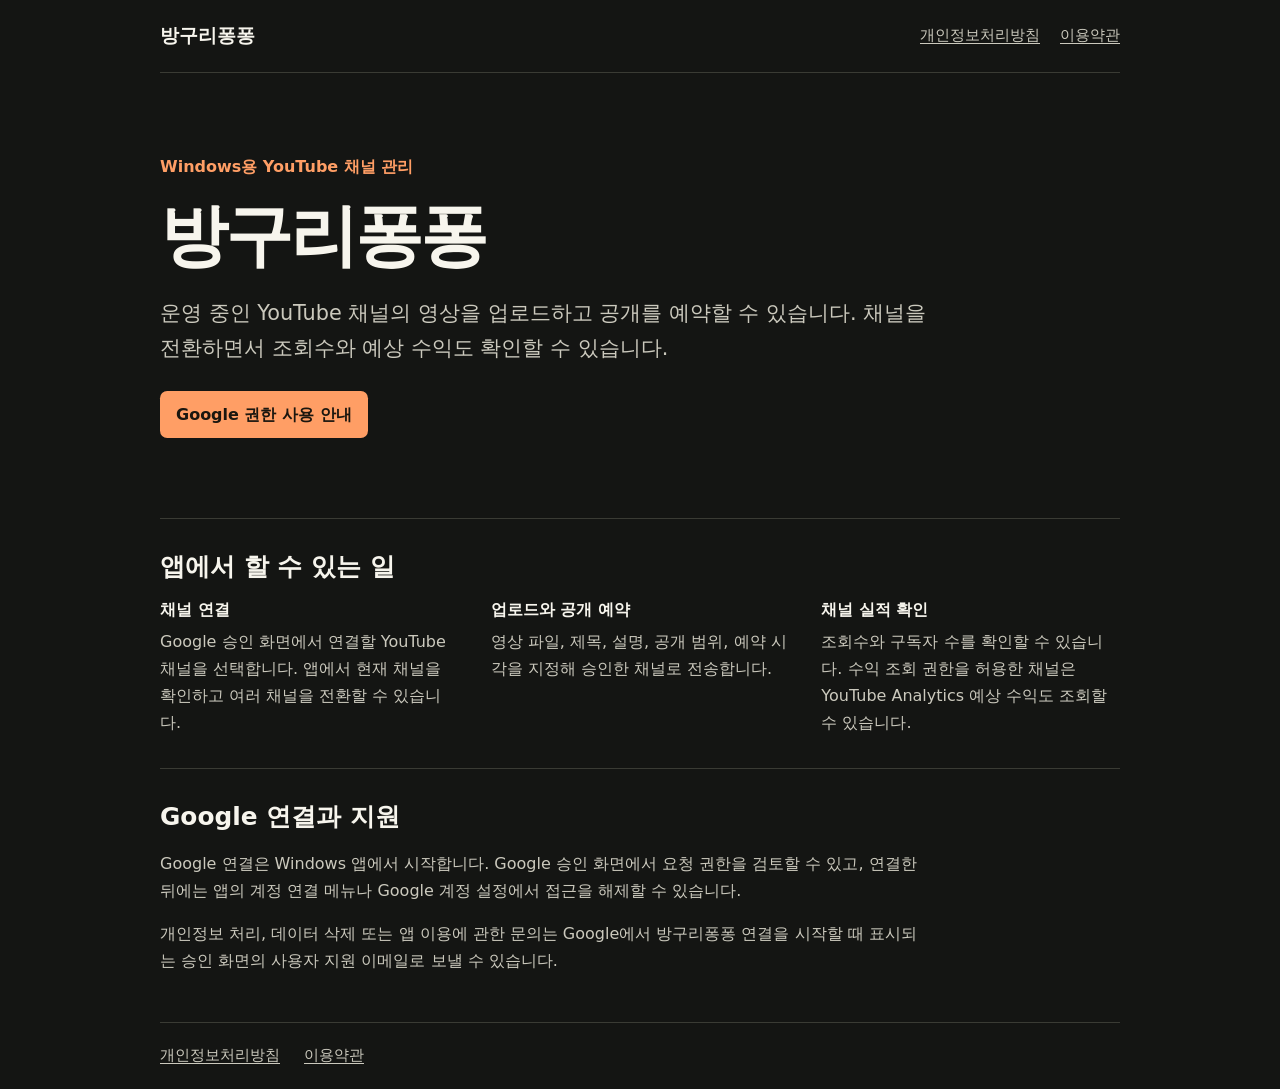
<file: index.html>
<!doctype html>
<html lang="ko">
<head>
  <meta charset="utf-8">
  <meta name="viewport" content="width=device-width, initial-scale=1">
  <meta name="description" content="방구리퐁퐁은 YouTube 채널의 업로드, 예약, 실적 확인을 지원하는 Windows 앱입니다.">
  <title>방구리퐁퐁 | YouTube 채널 관리</title>
  <link rel="stylesheet" href="style.css">
</head>
<body>
<header class="header"><a class="brand" href="./">방구리퐁퐁</a><nav aria-label="사이트 메뉴"><a href="privacy.html">개인정보처리방침</a><a href="terms.html">이용약관</a></nav></header>
<main>
  <section class="hero" aria-labelledby="title">
    <p class="eyebrow">Windows용 YouTube 채널 관리</p>
    <h1 id="title">방구리퐁퐁</h1>
    <p class="intro">운영 중인 YouTube 채널의 영상을 업로드하고 공개를 예약할 수 있습니다. 채널을 전환하면서 조회수와 예상 수익도 확인할 수 있습니다.</p>
    <a class="primary" href="privacy.html">Google 권한 사용 안내</a>
  </section>
  <section class="section" aria-labelledby="functions">
    <h2 id="functions">앱에서 할 수 있는 일</h2>
    <dl class="features">
      <div><dt>채널 연결</dt><dd>Google 승인 화면에서 연결할 YouTube 채널을 선택합니다. 앱에서 현재 채널을 확인하고 여러 채널을 전환할 수 있습니다.</dd></div>
      <div><dt>업로드와 공개 예약</dt><dd>영상 파일, 제목, 설명, 공개 범위, 예약 시각을 지정해 승인한 채널로 전송합니다.</dd></div>
      <div><dt>채널 실적 확인</dt><dd>조회수와 구독자 수를 확인할 수 있습니다. 수익 조회 권한을 허용한 채널은 YouTube Analytics 예상 수익도 조회할 수 있습니다.</dd></div>
    </dl>
  </section>
  <section class="section" aria-labelledby="permissions">
    <h2 id="permissions">Google 연결과 지원</h2>
    <p>Google 연결은 Windows 앱에서 시작합니다. Google 승인 화면에서 요청 권한을 검토할 수 있고, 연결한 뒤에는 앱의 계정 연결 메뉴나 Google 계정 설정에서 접근을 해제할 수 있습니다.</p>
    <p>개인정보 처리, 데이터 삭제 또는 앱 이용에 관한 문의는 Google에서 방구리퐁퐁 연결을 시작할 때 표시되는 승인 화면의 사용자 지원 이메일로 보낼 수 있습니다.</p>
  </section>
</main>
<footer class="footer"><a href="privacy.html">개인정보처리방침</a><a href="terms.html">이용약관</a></footer>
</body>
</html>
</file>
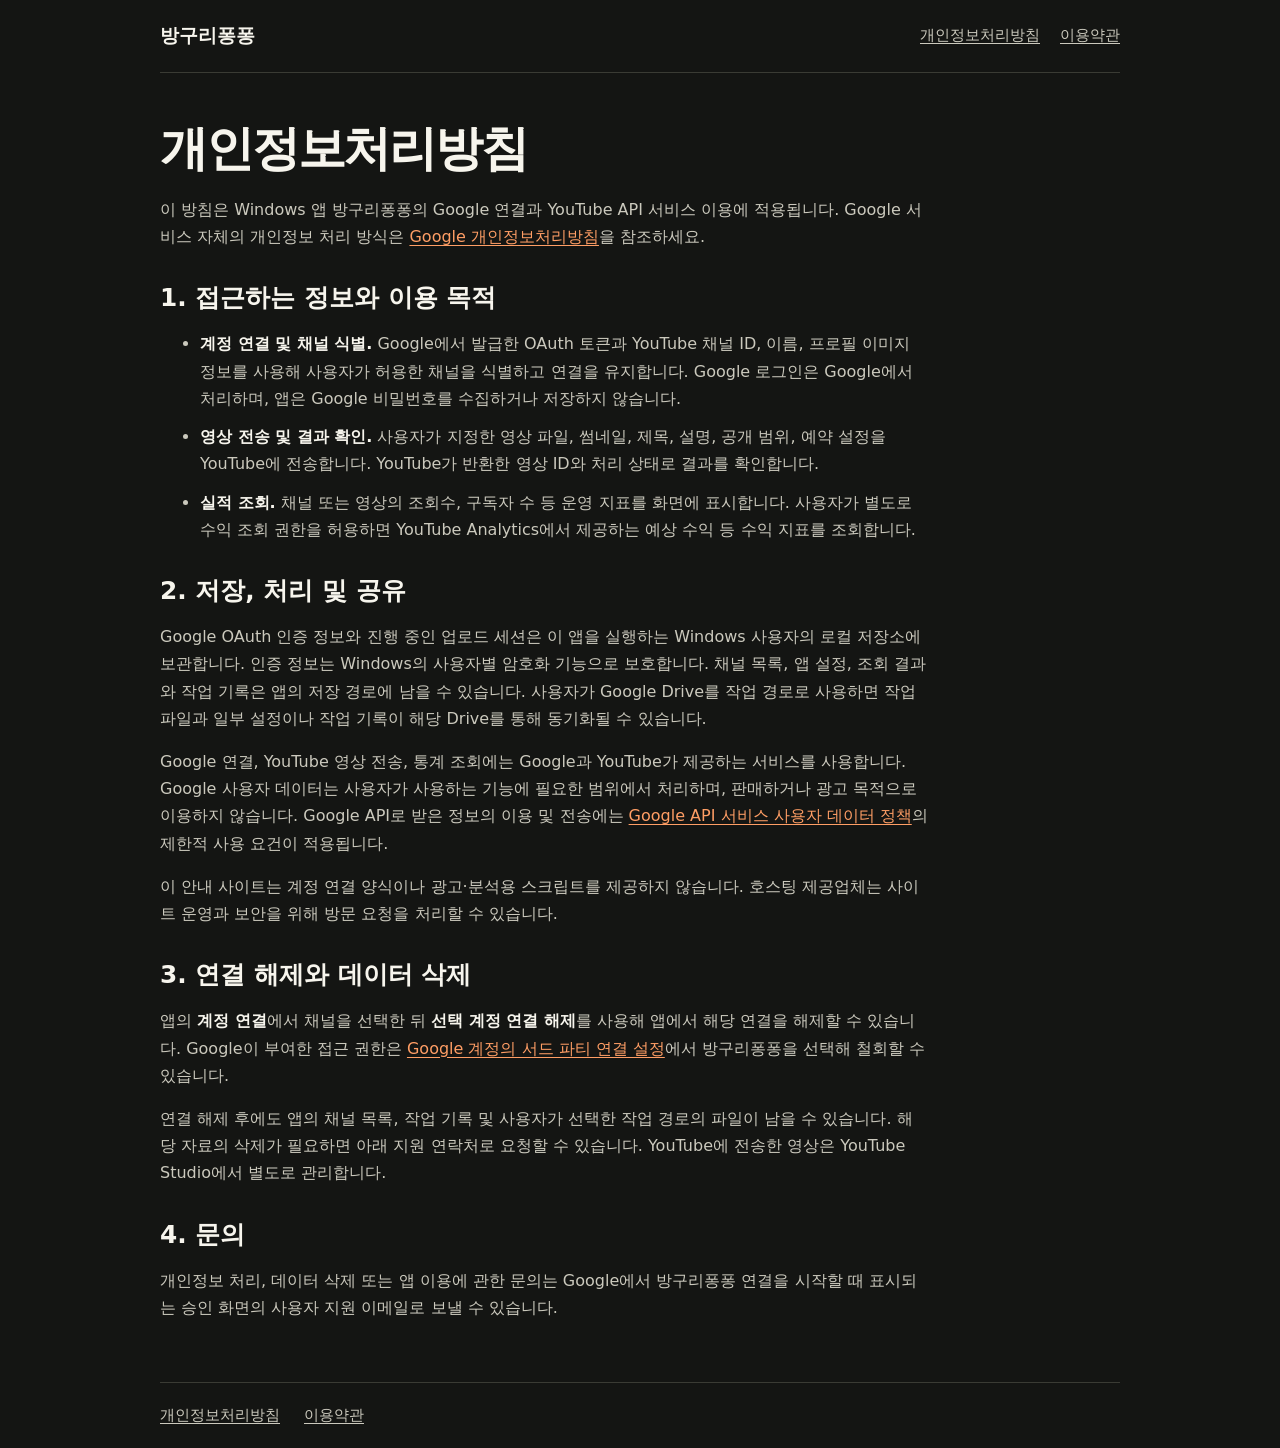
<file: privacy.html>
<!doctype html>
<html lang="ko">
<head>
  <meta charset="utf-8">
  <meta name="viewport" content="width=device-width, initial-scale=1">
  <meta name="description" content="방구리퐁퐁의 YouTube API 데이터 접근, 사용, 저장, 삭제 안내입니다.">
  <title>개인정보처리방침 | 방구리퐁퐁</title>
  <link rel="stylesheet" href="style.css">
</head>
<body>
<header class="header"><a class="brand" href="./">방구리퐁퐁</a><nav aria-label="사이트 메뉴"><a href="privacy.html">개인정보처리방침</a><a href="terms.html">이용약관</a></nav></header>
<main class="document">
  <h1>개인정보처리방침</h1>
  <p>이 방침은 Windows 앱 방구리퐁퐁의 Google 연결과 YouTube API 서비스 이용에 적용됩니다. Google 서비스 자체의 개인정보 처리 방식은 <a href="https://policies.google.com/privacy?hl=ko">Google 개인정보처리방침</a>을 참조하세요.</p>
  <section>
    <h2>1. 접근하는 정보와 이용 목적</h2>
    <ul>
      <li><strong>계정 연결 및 채널 식별.</strong> Google에서 발급한 OAuth 토큰과 YouTube 채널 ID, 이름, 프로필 이미지 정보를 사용해 사용자가 허용한 채널을 식별하고 연결을 유지합니다. Google 로그인은 Google에서 처리하며, 앱은 Google 비밀번호를 수집하거나 저장하지 않습니다.</li>
      <li><strong>영상 전송 및 결과 확인.</strong> 사용자가 지정한 영상 파일, 썸네일, 제목, 설명, 공개 범위, 예약 설정을 YouTube에 전송합니다. YouTube가 반환한 영상 ID와 처리 상태로 결과를 확인합니다.</li>
      <li><strong>실적 조회.</strong> 채널 또는 영상의 조회수, 구독자 수 등 운영 지표를 화면에 표시합니다. 사용자가 별도로 수익 조회 권한을 허용하면 YouTube Analytics에서 제공하는 예상 수익 등 수익 지표를 조회합니다.</li>
    </ul>
  </section>
  <section>
    <h2>2. 저장, 처리 및 공유</h2>
    <p>Google OAuth 인증 정보와 진행 중인 업로드 세션은 이 앱을 실행하는 Windows 사용자의 로컬 저장소에 보관합니다. 인증 정보는 Windows의 사용자별 암호화 기능으로 보호합니다. 채널 목록, 앱 설정, 조회 결과와 작업 기록은 앱의 저장 경로에 남을 수 있습니다. 사용자가 Google Drive를 작업 경로로 사용하면 작업 파일과 일부 설정이나 작업 기록이 해당 Drive를 통해 동기화될 수 있습니다.</p>
    <p>Google 연결, YouTube 영상 전송, 통계 조회에는 Google과 YouTube가 제공하는 서비스를 사용합니다. Google 사용자 데이터는 사용자가 사용하는 기능에 필요한 범위에서 처리하며, 판매하거나 광고 목적으로 이용하지 않습니다. Google API로 받은 정보의 이용 및 전송에는 <a href="https://developers.google.com/terms/api-services-user-data-policy">Google API 서비스 사용자 데이터 정책</a>의 제한적 사용 요건이 적용됩니다.</p>
    <p>이 안내 사이트는 계정 연결 양식이나 광고·분석용 스크립트를 제공하지 않습니다. 호스팅 제공업체는 사이트 운영과 보안을 위해 방문 요청을 처리할 수 있습니다.</p>
  </section>
  <section>
    <h2>3. 연결 해제와 데이터 삭제</h2>
    <p>앱의 <strong>계정 연결</strong>에서 채널을 선택한 뒤 <strong>선택 계정 연결 해제</strong>를 사용해 앱에서 해당 연결을 해제할 수 있습니다. Google이 부여한 접근 권한은 <a href="https://myaccount.google.com/connections?hl=ko">Google 계정의 서드 파티 연결 설정</a>에서 방구리퐁퐁을 선택해 철회할 수 있습니다.</p>
    <p>연결 해제 후에도 앱의 채널 목록, 작업 기록 및 사용자가 선택한 작업 경로의 파일이 남을 수 있습니다. 해당 자료의 삭제가 필요하면 아래 지원 연락처로 요청할 수 있습니다. YouTube에 전송한 영상은 YouTube Studio에서 별도로 관리합니다.</p>
  </section>
  <section>
    <h2>4. 문의</h2>
    <p>개인정보 처리, 데이터 삭제 또는 앱 이용에 관한 문의는 Google에서 방구리퐁퐁 연결을 시작할 때 표시되는 승인 화면의 사용자 지원 이메일로 보낼 수 있습니다.</p>
  </section>
</main>
<footer class="footer"><a href="privacy.html">개인정보처리방침</a><a href="terms.html">이용약관</a></footer>
</body>
</html>
</file>
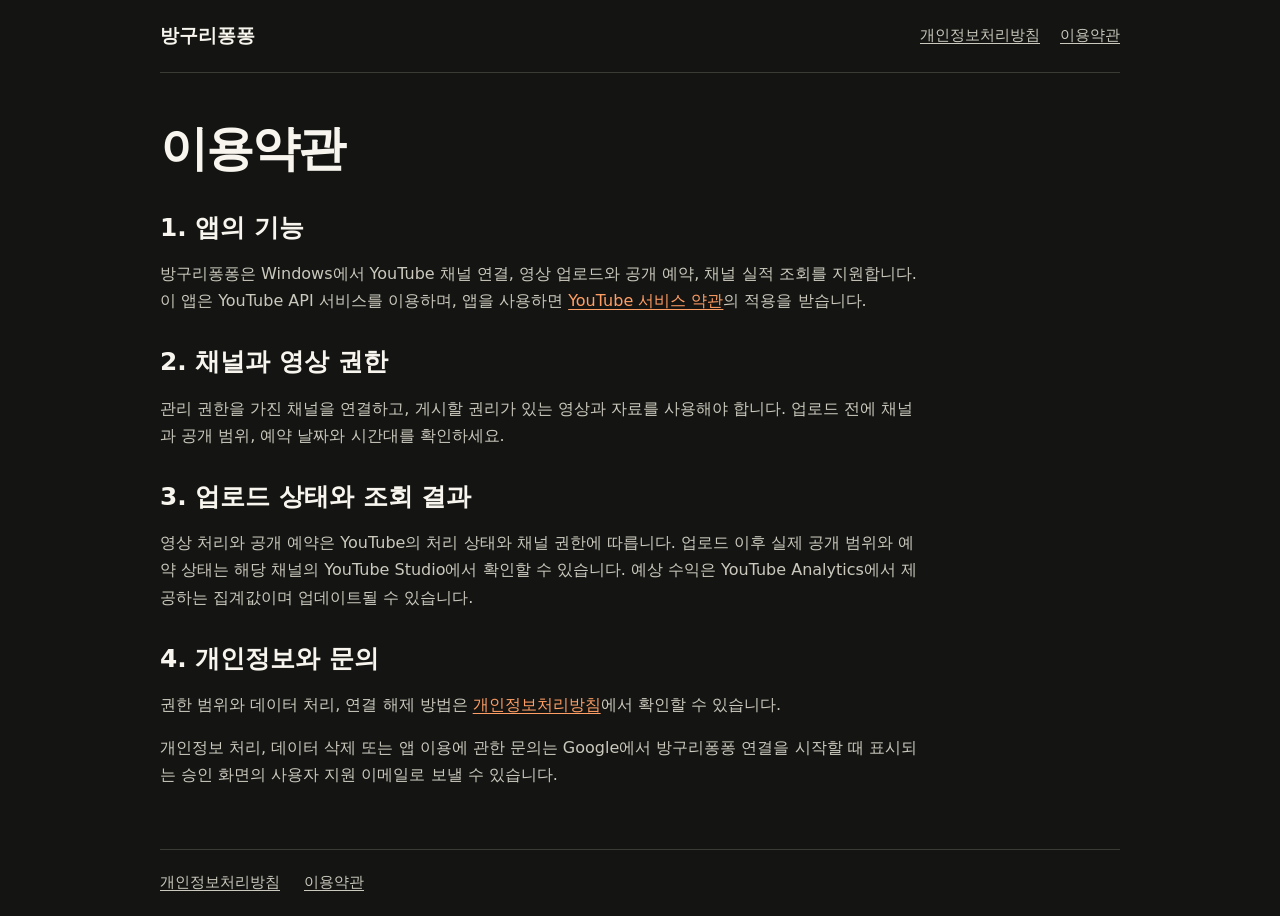
<file: terms.html>
<!doctype html>
<html lang="ko">
<head>
  <meta charset="utf-8">
  <meta name="viewport" content="width=device-width, initial-scale=1">
  <meta name="description" content="방구리퐁퐁의 채널 연결, 업로드 및 예약 이용 조건입니다.">
  <title>이용약관 | 방구리퐁퐁</title>
  <link rel="stylesheet" href="style.css">
</head>
<body>
<header class="header"><a class="brand" href="./">방구리퐁퐁</a><nav aria-label="사이트 메뉴"><a href="privacy.html">개인정보처리방침</a><a href="terms.html">이용약관</a></nav></header>
<main class="document">
  <h1>이용약관</h1>
  <section>
    <h2>1. 앱의 기능</h2>
    <p>방구리퐁퐁은 Windows에서 YouTube 채널 연결, 영상 업로드와 공개 예약, 채널 실적 조회를 지원합니다. 이 앱은 YouTube API 서비스를 이용하며, 앱을 사용하면 <a href="https://www.youtube.com/t/terms?hl=ko">YouTube 서비스 약관</a>의 적용을 받습니다.</p>
  </section>
  <section>
    <h2>2. 채널과 영상 권한</h2>
    <p>관리 권한을 가진 채널을 연결하고, 게시할 권리가 있는 영상과 자료를 사용해야 합니다. 업로드 전에 채널과 공개 범위, 예약 날짜와 시간대를 확인하세요.</p>
  </section>
  <section>
    <h2>3. 업로드 상태와 조회 결과</h2>
    <p>영상 처리와 공개 예약은 YouTube의 처리 상태와 채널 권한에 따릅니다. 업로드 이후 실제 공개 범위와 예약 상태는 해당 채널의 YouTube Studio에서 확인할 수 있습니다. 예상 수익은 YouTube Analytics에서 제공하는 집계값이며 업데이트될 수 있습니다.</p>
  </section>
  <section>
    <h2>4. 개인정보와 문의</h2>
    <p>권한 범위와 데이터 처리, 연결 해제 방법은 <a href="privacy.html">개인정보처리방침</a>에서 확인할 수 있습니다.</p>
    <p>개인정보 처리, 데이터 삭제 또는 앱 이용에 관한 문의는 Google에서 방구리퐁퐁 연결을 시작할 때 표시되는 승인 화면의 사용자 지원 이메일로 보낼 수 있습니다.</p>
  </section>
</main>
<footer class="footer"><a href="privacy.html">개인정보처리방침</a><a href="terms.html">이용약관</a></footer>
</body>
</html>
</file>
<file: style.css>
:root {
  color-scheme: dark;
  font: 100%/1.7 system-ui, "Malgun Gothic", sans-serif;
  background: #141513;
  color: #f7f5ed;
  --muted: #cbc9bd;
  --line: #3a3b34;
  --accent: #ff9e65;
}
* { box-sizing: border-box; }
body { margin: 0 auto; max-width: 68rem; padding: 0 clamp(1rem, 5vw, 4rem); }
a { color: var(--accent); text-underline-offset: .2em; }
a:focus-visible { outline: 2px solid var(--accent); outline-offset: 4px; }
.header, .footer { display: flex; flex-wrap: wrap; align-items: center; gap: .65rem 1.5rem; padding: 1.25rem 0; }
.header { justify-content: space-between; border-bottom: 1px solid var(--line); }
.header nav { display: flex; flex-wrap: wrap; gap: .25rem 1.25rem; }
.header a, .footer a { color: var(--muted); font-size: .94rem; }
.header .brand { color: #f7f5ed; font-size: 1.16rem; font-weight: 750; text-decoration: none; }
.hero { padding: clamp(2.5rem, 8vw, 5rem) 0; }
.eyebrow { color: var(--accent); margin: 0 0 .75rem; font-weight: 650; }
h1, h2, dt { line-height: 1.3; }
h1 { margin: 0; font-size: clamp(2.2rem, 7vw, 4.25rem); letter-spacing: -.045em; }
h2 { margin: 0 0 1rem; font-size: clamp(1.18rem, 3vw, 1.55rem); }
.intro, .section > p { max-width: 48rem; }
.intro { font-size: clamp(1.08rem, 2vw, 1.3rem); margin: 1rem 0 1.5rem; }
p, dd, li { color: var(--muted); }
.primary { display: inline-block; padding: .64rem 1rem; background: var(--accent); color: #1a160f; font-weight: 750; border-radius: .45rem; text-decoration: none; }
.section { border-top: 1px solid var(--line); padding: 2rem 0; }
.features { margin: 0; display: grid; grid-template-columns: repeat(auto-fit, minmax(min(13rem, 100%), 1fr)); gap: 1.5rem 2rem; }
dt { font-weight: 700; margin: 0 0 .45rem; }
dd { margin: 0; }
.document { max-width: 48rem; padding: 2.8rem 0; }
.document h1 { font-size: clamp(1.95rem, 5vw, 3rem); }
.document section { margin-top: 2rem; }
.document li + li { margin-top: .7rem; }
.document strong { color: #f7f5ed; }
.footer { border-top: 1px solid var(--line); }
</file>
